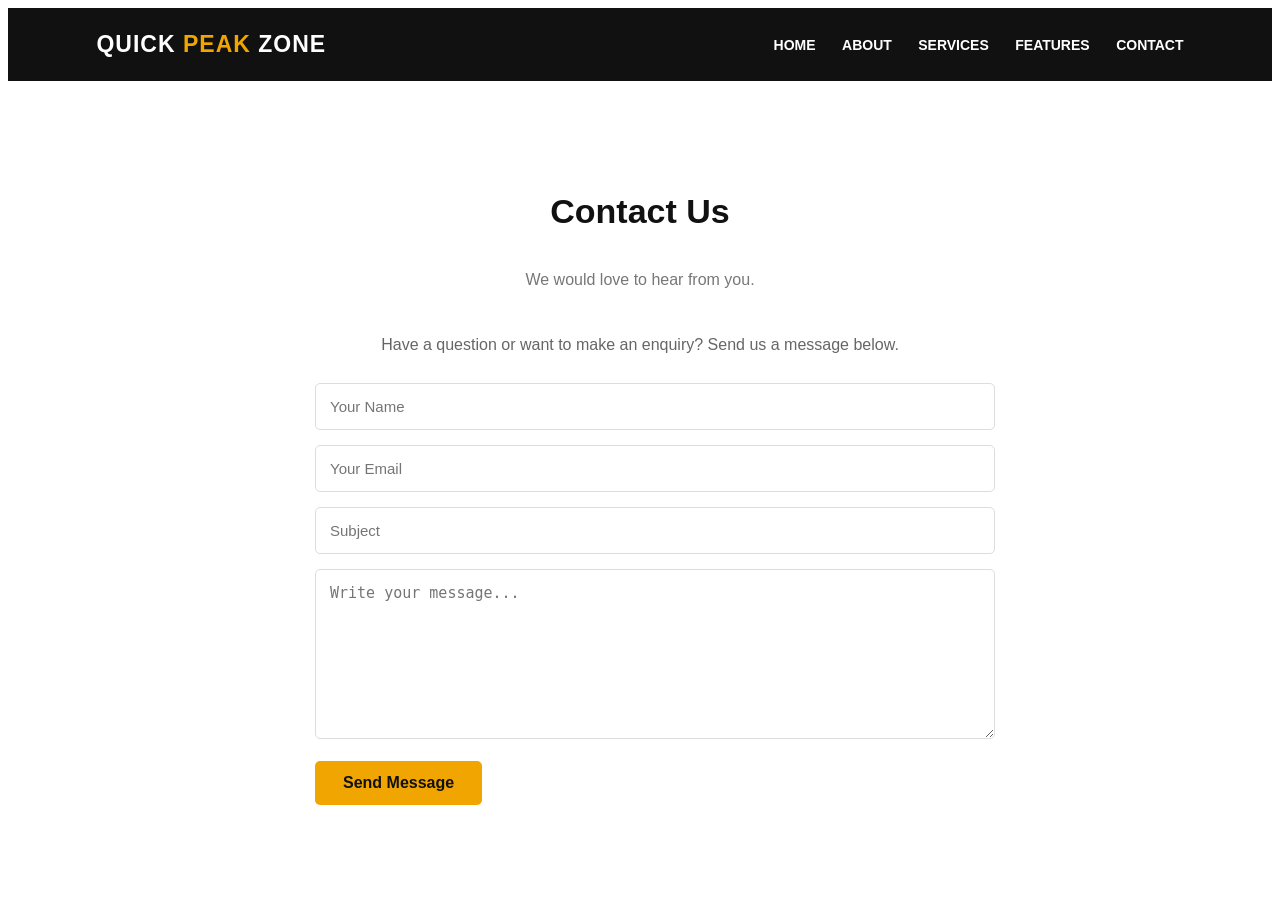
<file: Web Assignment 2/contact.html>
<!DOCTYPE html>
<html lang="en">
<head>
<meta charset="UTF-8">
<meta name="viewport" content="width=device-width, initial-scale=1.0">
<title>QUICK PEAK ZONE | Restaurant</title>
<link rel="stylesheet" href="style.css">
</head>

<body>

<header>
    <div class="logo">QUICK <span>PEAK</span> ZONE</div>

    <div class="menu-btn" onclick="toggleMenu()">☰</div>

    <nav id="navbar">
       <a href="/index.html">HOME</a>
        <a href="/about.html">ABOUT</a>
        <a href="/services.html">SERVICES</a>
        <a href="/feaures.html">FEATURES</a>
        <a href="/contact.html">CONTACT</a>
    </nav>
</header>

<!-- CONTACT SECTION -->
<section id="contact">
    <div class="section-title">
        <h2>Contact Us</h2>
        <p>We would love to hear from you.</p>
    </div>

    <div class="contact-content">
        <p>
            Have a question or want to make an enquiry?
            Send us a message below.
        </p>

        <form class="contact-form" onsubmit="sendMessage(event)">
            <input type="text" id="name" placeholder="Your Name" required>

            <input type="email" id="email" placeholder="Your Email" required>

            <input type="text" id="subject" placeholder="Subject" required>

            <textarea id="message" placeholder="Write your message..." required></textarea>

            <button type="submit" class="btn">Send Message</button>
        </form>
    </div>
</section>   

</body>
</html>
</file>
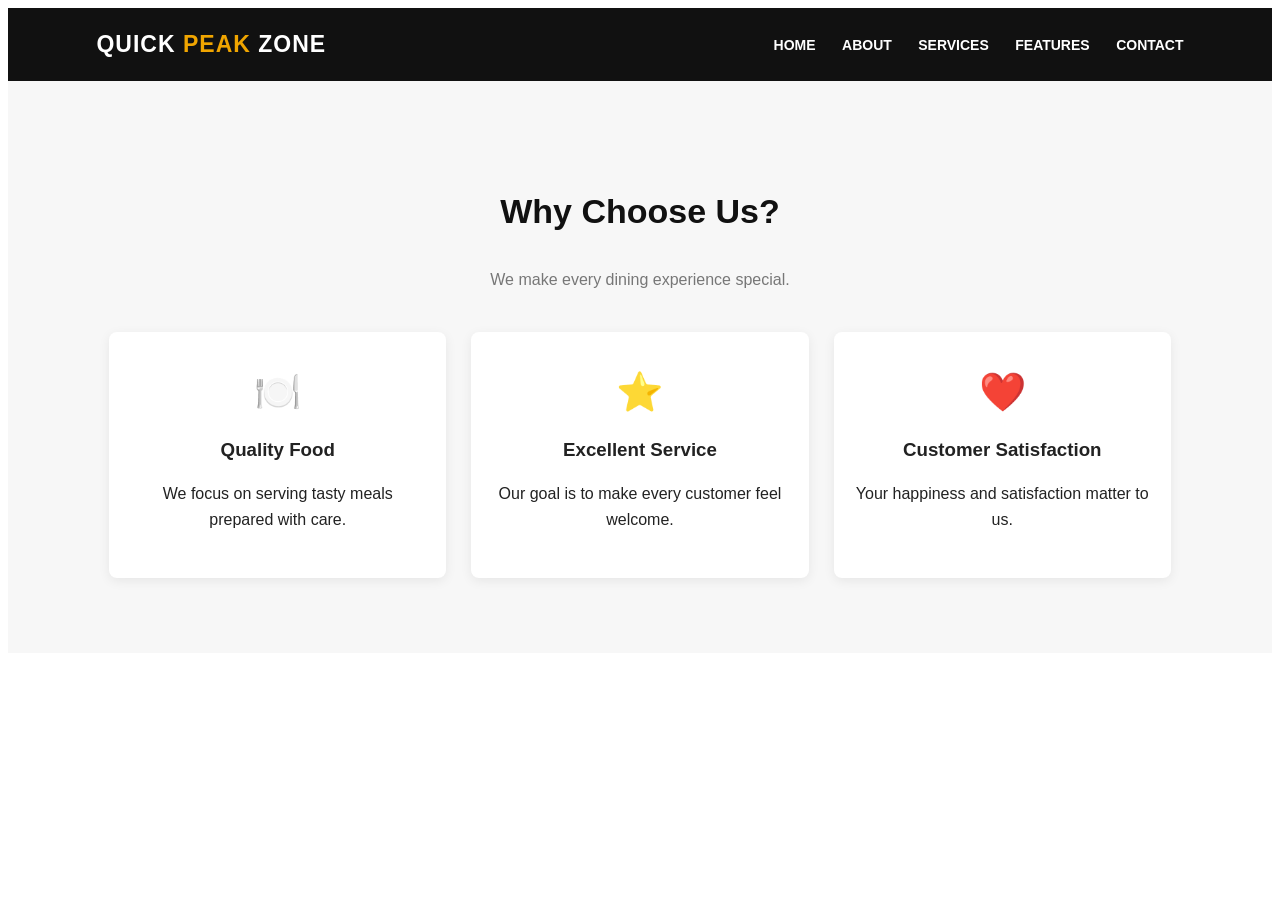
<file: Web Assignment 2/feaures.html>
<!DOCTYPE html>
<html lang="en">
<head>
<meta charset="UTF-8">
<meta name="viewport" content="width=device-width, initial-scale=1.0">
<title>QUICK PEAK ZONE | Restaurant</title>
<link rel="stylesheet" href="style.css">
</head>

<body>

<header>
    <div class="logo">QUICK <span>PEAK</span> ZONE</div>

    <div class="menu-btn" onclick="toggleMenu()">☰</div>

    <nav id="navbar">
        <a href="/index.html">HOME</a>
        <a href="/about.html">ABOUT</a>
        <a href="/services.html">SERVICES</a>
        <a href="/feaures.html">FEATURES</a>
        <a href="/contact.html">CONTACT</a>
    </nav>
</header>

<!-- FEATURES SECTION -->
<section class="features" id="features">
    <div class="section-title">
        <h2>Why Choose Us?</h2>
        <p>We make every dining experience special.</p>
    </div>

    <div class="features-grid">

        <div class="feature-card">
            <div class="feature-icon">🍽️</div>
            <h3>Quality Food</h3>
            <p>We focus on serving tasty meals prepared with care.</p>
        </div>

        <div class="feature-card">
            <div class="feature-icon">⭐</div>
            <h3>Excellent Service</h3>
            <p>Our goal is to make every customer feel welcome.</p>
        </div>

        <div class="feature-card">
            <div class="feature-icon">❤️</div>
            <h3>Customer Satisfaction</h3>
            <p>Your happiness and satisfaction matter to us.</p>
        </div>

    </div>
</section>

</body>
</html>
</file>
<file: Web Assignment 2/style.css>
.{
    margin: 0;
    padding: 0;
    box-sizing: border-box;
    scroll-behavior: smooth;
}

body {
    font-family: Arial, sans-serif;
    color: #222;
    background: #fff;
    line-height: 1.6;
}

header {
    background: #111;
    color: white;
    padding: 18px 7%;
    display: flex;
    justify-content: space-between;
    align-items: center;
    position: sticky;
    top: 0;
    z-index: 1000;
}

.logo {
    font-size: 23px;
    font-weight: bold;
    letter-spacing: 1px;
}

.logo span {
    color: #f0a500;
}

nav a {
    color: white;
    text-decoration: none;
    margin-left: 22px;
    font-size: 14px;
    font-weight: bold;
}

nav a:hover {
    color: #f0a500;
}

.menu-btn {
    display: none;
    font-size: 27px;
    cursor: pointer;
}

.hero {
    min-height: 85vh;
    background:
    linear-gradient(rgba(0,0,0,.65),rgba(0,0,0,.65)),
    url("https://images.unsplash.com/photo-1517248135467-4c7edcad34c4");
    background-size: cover;
    background-position: center;
    display: flex;
    align-items: center;
    justify-content: center;
    text-align: center;
    color: white;
    padding: 30px;
}

.hero h1 {
    font-size: 55px;
    margin-bottom: 15px;
}

.hero p {
    font-size: 18px;
    margin-bottom: 25px;
}

.btn {
    display: inline-block;
    background: #f0a500;
    color: #111;
    padding: 13px 28px;
    text-decoration: none;
    font-weight: bold;
    border-radius: 5px;
    transition: .3s;
}

.btn:hover {
    background: white;
}

section {
    padding: 75px 8%;
}

.section-title {
    text-align: center;
    margin-bottom: 40px;
}

.section-title h2 {
    font-size: 34px;
    color: #111;
}

.section-title p {
    color: #777;
}

.gallery {
    display: grid;
    grid-template-columns: repeat(3, 1fr);
    gap: 20px;
}

.gallery img {
    width: 100%;
    height: 230px;
    object-fit: cover;
    border-radius: 8px;
}

.about {
    background: #f7f7f7;
}

.about-content {
    display: grid;
    grid-template-columns: 1fr 1fr;
    gap: 40px;
    align-items: center;
}

.about-content img {
    width: 100%;
    border-radius: 10px;
}

.about-content h3 {
    font-size: 28px;
    margin-bottom: 15px;
}

.mission-vision {
    display: grid;
    grid-template-columns: 1fr 1fr;
    gap: 20px;
    margin-top: 35px;
}

.info-box {
    background: white;
    padding: 25px;
    border-left: 4px solid #f0a500;
    box-shadow: 0 3px 12px rgba(0,0,0,.08);
}

.info-box h3 {
    margin-bottom: 10px;
}

.services-grid,
.features-grid {
    display: grid;
    grid-template-columns: repeat(3, 1fr);
    gap: 25px;
}

.service-card {
    background: #fff;
    box-shadow: 0 3px 15px rgba(0,0,0,.1);
    border-radius: 8px;
    overflow: hidden;
    text-align: center;
    padding-bottom: 20px;
}

.service-card img {
    width: 100%;
    height: 210px;
    object-fit: cover;
}

.service-card h3 {
    margin: 15px 0 8px;
}

.service-card p {
    padding: 0 15px;
    color: #666;
}

.features {
    background: #f7f7f7;
}

.feature-card {
    background: white;
    padding: 30px 20px;
    text-align: center;
    border-radius: 8px;
    box-shadow: 0 3px 12px rgba(0,0,0,.07);
}

.feature-card h3 {
    margin: 12px 0;
}

.feature-icon {
    font-size: 38px;
}

.contact-content {
    max-width: 650px;
    margin: auto;
}

.contact-content p {
    text-align: center;
    margin-bottom: 25px;
    color: #666;
}

.contact-form input,
.contact-form textarea {
    width: 100%;
    padding: 14px;
    margin-bottom: 15px;
    border: 1px solid #ddd;
    border-radius: 5px;
    font-size: 15px;
}

.contact-form textarea {
    height: 140px;
    resize: vertical;
}

.contact-form button {
    border: none;
    cursor: pointer;
    font-size: 16px;
}

footer {
    background: #111;
    color: white;
    padding: 40px 8% 20px;
}

.footer-content {
    display: grid;
    grid-template-columns: repeat(3, 1fr);
    gap: 30px;
    margin-bottom: 25px;
}

footer h3 {
    color: #f0a500;
    margin-bottom: 12px;
}

footer a {
    color: white;
    text-decoration: none;
    display: block;
    margin: 7px 0;
}

footer a:hover {
    color: #f0a500;
}

.copyright {
    text-align: center;
    border-top: 1px solid #444;
    padding-top: 20px;
    font-size: 13px;
}

@media(max-width: 768px) {
    .menu-btn {
        display: block;
    }

    nav {
        display: none;
        position: absolute;
        top: 65px;
        left: 0;
        width: 100%;
        background: #111;
        padding: 20px;
    }

    nav.active {
        display: flex;
        flex-direction: column;
    }

    nav a {
        margin: 12px 0;
    }

    .hero h1 {
        font-size: 36px;
    }

    .gallery,
    .about-content,
    .mission-vision,
    .services-grid,
    .features-grid,
    .footer-content {
        grid-template-columns: 1fr;
    }

    section {
        padding: 55px 6%;
    }
}
</file>
